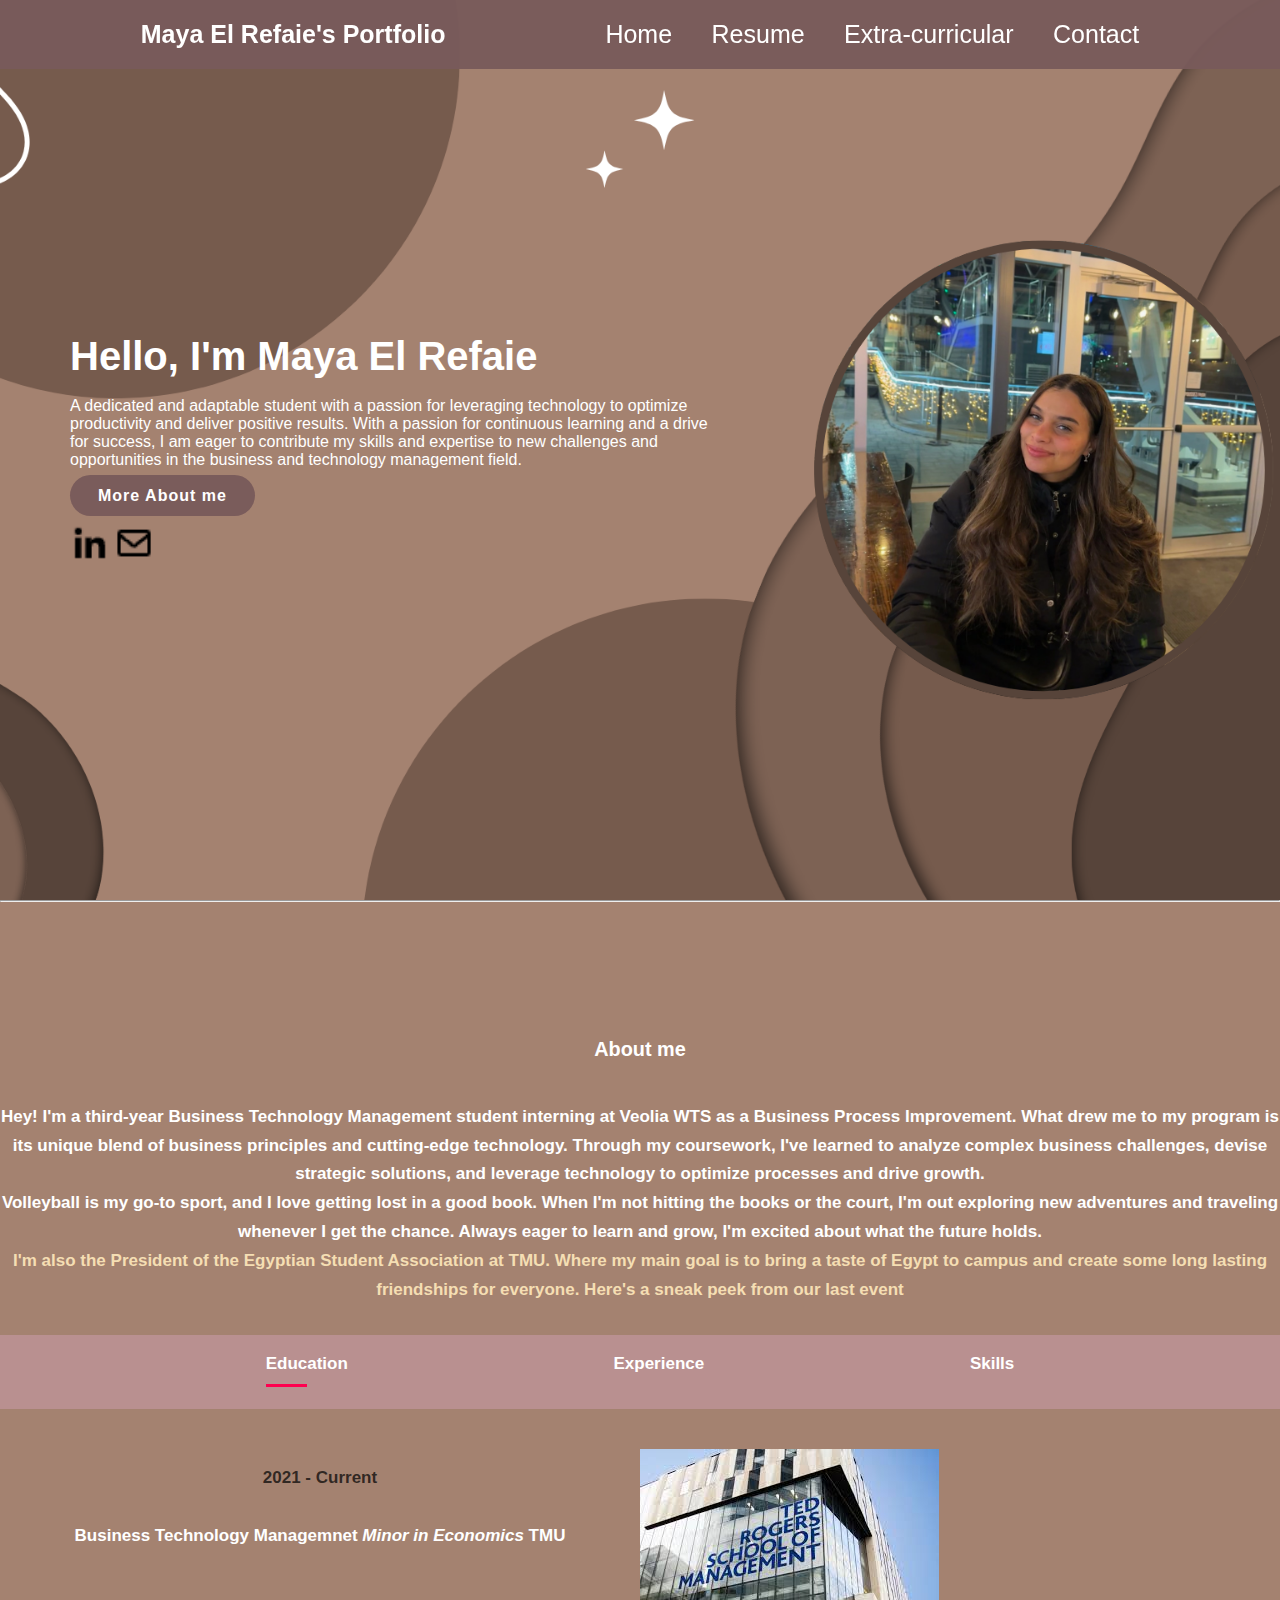
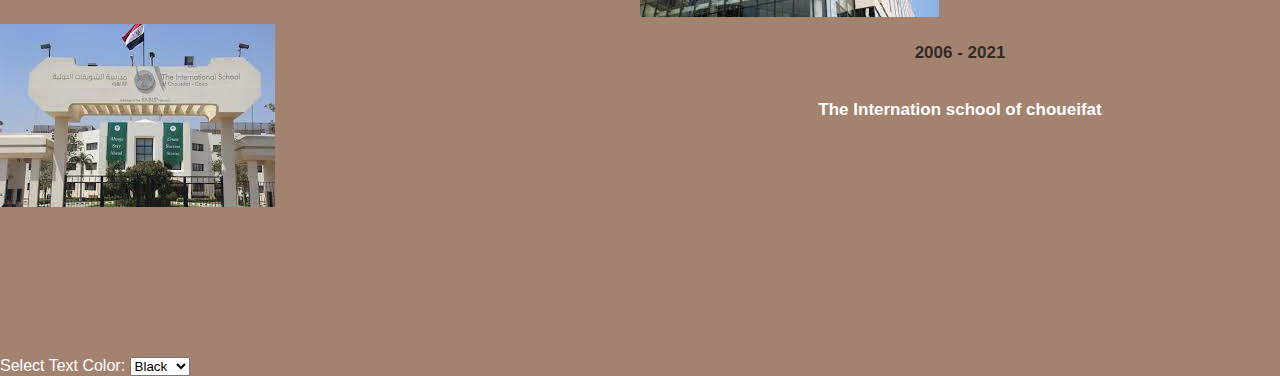
<file: index1.html>
<!DOCTYPE html>
<html lang="en">
<head>
    <meta charset="UTF-8">
    <meta name="viewport" content="width=device-width, initial-scale=1.0">
    <title>Maya El Refaie's Portfolio</title>
    <link rel="stylesheet" href="stylesheet.css">
    <script src="main2.js"></script>
</head>
<body> 
    
    <header class="header">
        <a href="#" class = "logo">Maya El Refaie's Portfolio</a>

        <nav class ="navbar">
            <a href="#home">Home</a>
            <a href="Maya El Refaie's latest resume.pdf" target="_blank">Resume</a>
            <a href="#">Extra-curricular</a>
            <a href="index2.html">Contact</a>
        </nav>
    </header>
    <section class="home">
        <div class="home-content">
            <h1>Hello, I'm Maya El Refaie</h1><br>
            <p>A dedicated and adaptable student with a passion for leveraging technology to optimize <br>
            productivity and deliver positive results. With a passion for continuous learning and a drive <br>
             for success, I am eager to contribute my skills and expertise to new challenges and <br>opportunities 
             in the business and technology management field.</p><br>
        <a href="#about" class="btn-box" onclick="smoothScroll('#about')">More About me</a><br><br>
        <div class="home-link">
            <a href="https://www.linkedin.com/in/maya-el-refaai" target="_blank"><img src="[data-uri]"/></a>
            <a href="mailto:mayahazem2018@hotmail.com"><img src="[data-uri]"/></a>
            </div>
    </section><hr>
 <br><br><br>
    <section class="about" id="about">
        <a id="about"></a>
        <div class="about-text">
            <h3>About me</h3><br>
            <p>Hey! I'm a third-year Business Technology Management student interning at Veolia WTS as a Business Process Improvement. What drew me to my program is its unique blend of business principles and cutting-edge technology. Through my coursework, I've learned to analyze complex business challenges, devise strategic solutions, and leverage technology to optimize processes and drive growth. <br> Volleyball is my go-to sport, and I love getting lost in a good book. When I'm not hitting the books or the court, I'm out exploring new adventures and traveling whenever I get the chance. Always eager to learn and grow, I'm excited about what the future holds.
               <br><span>I'm also the President of the Egyptian Student Association at TMU. Where my main goal is to bring a taste of Egypt to campus and create some long lasting friendships for everyone. Here's a sneak peek from our last event</span> </p>
               
               <div class="tabs">
                <p class="tabs-link active-link" onclick="opentab('education')">Education</p>
                <p class="tabs-link"onclick="opentab('experience')">Experience</p>
                <p class="tabs-link"onclick="opentab('skills')">Skills</p>
            </div>
            <div class="tab-contents active-tab" id="education">
                <div class="uni">
                    <img src="Ted Rogers.jpg" alt="picture of my building at Toronto Metroplitan University. The picture shoes a glass building with a writing that says Ted rogers school of Management ">
                    <p><span>2021 - Current</span><br><br>Business Technology Managemnet <em>Minor in Economics</em> TMU</p>
                    
                </div>
                <div class="school">
                    <img src="Choueifat pic.jpg" alt="shows a picture of my school">
                    <p><span>2006 - 2021</span><br><br> The Internation school of choueifat</p>
                    
                </div>
              
            </div>
            <div class="tab-contents" id="experience">
            <ul>
                <li><span>2021 - Current</span><br>Veolia</1i>
                <li><span>2021-2023</span><br>Sales associate</li>
                <li><span>2019-2021</span><br>Event organizer at gopadel</li>
            </ul>
            <div class="about-image">
                <img src="iftar pic.JPG" alt="A picture of my last event. It includes a lot of people sitting and emjpying there food and listening to the speakers. ">
            </div>
            </div>
            <div class="tab-contents" id="skills">
                <ul>
                    <li><span>2021 - Current</span><br>Business Technology Managemnetstudent at TMU</1i>
                    <li><span>2006 - 2021</span><br>International school of 3akabawy</li>
                </ul>
            </div>
        </div>   
    </div>

    <script>
        var tablinks = document.getElementsByClassName("tabs-link");
var tabcontents = document.getElementsByClassName("tab-contents");

    function opentab(tabname){
        for(tablink of tablinks){
            tablink.classList.remove("active-link");
        }
        for(tabcontent of tabcontents){
            tabcontent.classList.remove("active-tab");
        }
        event.currentTarget.classList.add("active-link");
        document.getElementById(tabname).classList.add("active-tab");
    }
    function smoothScroll(target) {
  var targetElement = document.querySelector(target);
  var targetPosition = targetElement.offsetTop;
  var startPosition = window.pageYOffset;
  var distance = targetPosition - startPosition;
  var duration = 1000; // Adjust duration as needed

  var start = null;
  window.requestAnimationFrame(step);

  function step(timestamp) {
    if (!start) start = timestamp;
    var progress = timestamp - start;
    window.scrollTo(0, easeInOut(progress, startPosition, distance, duration));
    if (progress < duration) window.requestAnimationFrame(step);
  }

  function easeInOut(t, b, c, d) {
    // Ease in/out function for smooth scrolling
    t /= d / 2;
    if (t < 1) return c / 2 * t * t + b;
    t--;
    return -c / 2 * (t * (t - 2) - 1) + b;
  }
}
function changeTextColor(color) {
    document.getElementById('content').style.color = color;
}
    </script>
    </section>
    <label for="colorSelect">Select Text Color:</label>
        <select id="colorSelect" onchange="changeTextColor(this.value)">
          <option value="#333">Black</option>
          <option value="#f00">Red</option>
          <option value="#0f0">Green</option>
          <option value="#00f">Blue</option>
         </select>


</body>
</html>
</file>
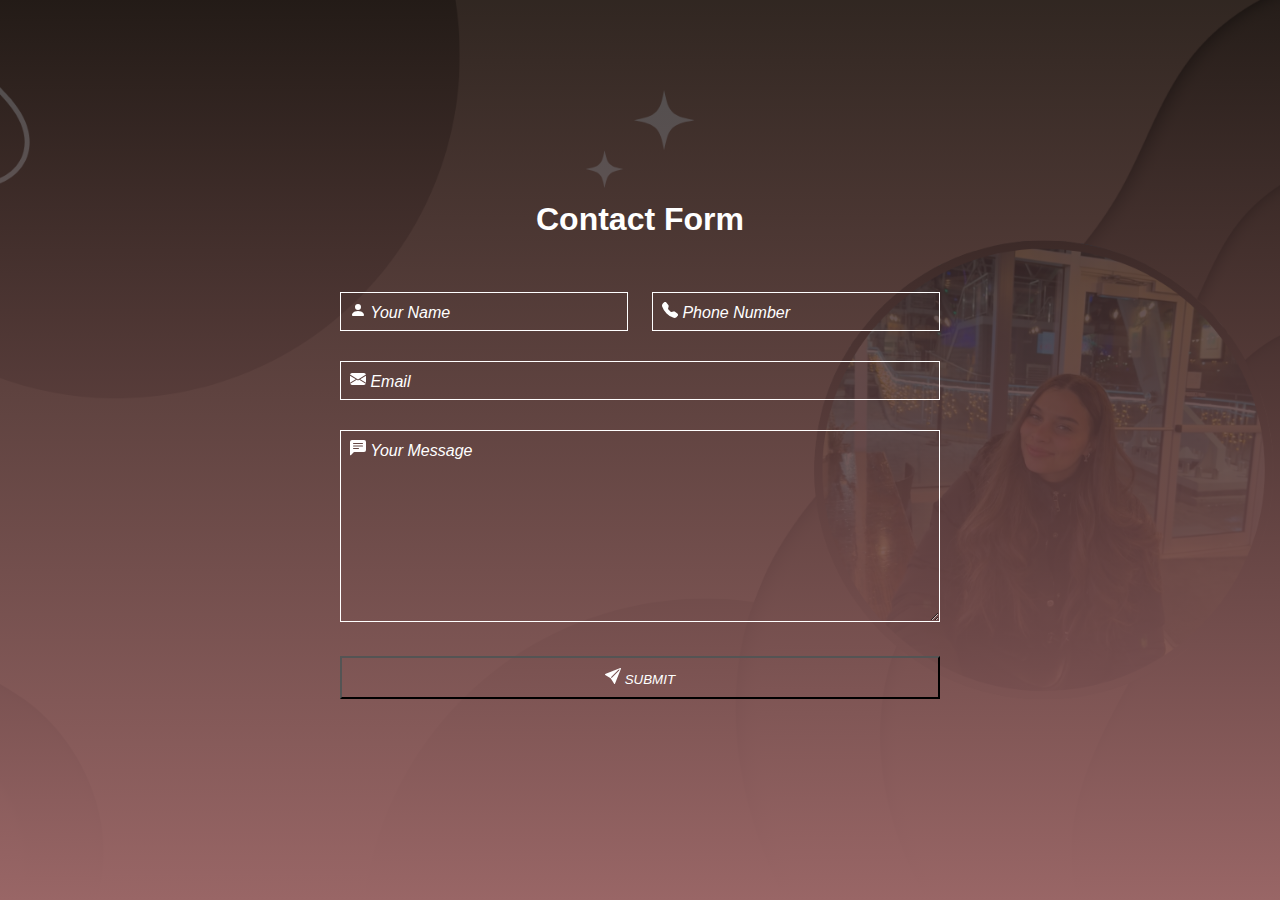
<file: index2.html>
<!DOCTYPE html>
<html lang="en">
<head>
    <meta charset="UTF-8">
    <meta name="viewport" content="width=device-width, initial-scale=1.0">
    <title>Contact form</title>
    <link rel="stylesheet" href="style2.css">
</head>
<body>
<div class="hero">
    <form>
        <h1>
            Contact Form
        </h1>
        <br><br><br>
    <div class="row">
    <div class="input-group">
        <input type="text" id="name"required>
        <label for="name"><svg xmlns="http://www.w3.org/2000/svg" width="16" height="16" fill="currentColor" class="bi bi-person-fill" viewBox="0 0 16 16">
            <path d="M3 14s-1 0-1-1 1-4 6-4 6 3 6 4-1 1-1 1zm5-6a3 3 0 1 0 0-6 3 3 0 0 0 0 6"/>
          </svg><i> Your Name</i></label>
    </div>
    <div class="input-group">
        <input type="text" id="number"required>
        <label for="number"><svg xmlns="http://www.w3.org/2000/svg" width="16" height="16" fill="currentColor" class="bi bi-telephone-fill" viewBox="0 0 16 16">
            <path fill-rule="evenodd" d="M1.885.511a1.745 1.745 0 0 1 2.61.163L6.29 2.98c.329.423.445.974.315 1.494l-.547 2.19a.68.68 0 0 0 .178.643l2.457 2.457a.68.68 0 0 0 .644.178l2.189-.547a1.75 1.75 0 0 1 1.494.315l2.306 1.794c.829.645.905 1.87.163 2.611l-1.034 1.034c-.74.74-1.846 1.065-2.877.702a18.6 18.6 0 0 1-7.01-4.42 18.6 18.6 0 0 1-4.42-7.009c-.362-1.03-.037-2.137.703-2.877z"/>
          </svg><i> Phone Number </i></label>
    </div>
</div>
    <div class="input-group">
        <input type="email" id="email"required>
        <label for="email"><svg xmlns="http://www.w3.org/2000/svg" width="16" height="16" fill="currentColor" class="bi bi-envelope-fill" viewBox="0 0 16 16">
            <path d="M.05 3.555A2 2 0 0 1 2 2h12a2 2 0 0 1 1.95 1.555L8 8.414zM0 4.697v7.104l5.803-3.558zM6.761 8.83l-6.57 4.027A2 2 0 0 0 2 14h12a2 2 0 0 0 1.808-1.144l-6.57-4.027L8 9.586zm3.436-.586L16 11.801V4.697z"/>
          </svg><i> Email </i></label>
    </div>
    <div class="input-group">
       <textarea id="message" rows="10" required></textarea>
        <label for="message"><svg xmlns="http://www.w3.org/2000/svg" width="16" height="16" fill="currentColor" class="bi bi-chat-left-text-fill" viewBox="0 0 16 16">
            <path d="M0 2a2 2 0 0 1 2-2h12a2 2 0 0 1 2 2v8a2 2 0 0 1-2 2H4.414a1 1 0 0 0-.707.293L.854 15.146A.5.5 0 0 1 0 14.793zm3.5 1a.5.5 0 0 0 0 1h9a.5.5 0 0 0 0-1zm0 2.5a.5.5 0 0 0 0 1h9a.5.5 0 0 0 0-1zm0 2.5a.5.5 0 0 0 0 1h5a.5.5 0 0 0 0-1z"/>
          </svg><i> Your Message </i></label>
    </div>
    <button type="submit"><svg xmlns="http://www.w3.org/2000/svg" width="16" height="16" fill="currentColor" class="bi bi-send-fill" viewBox="0 0 16 16">
        <path d="M15.964.686a.5.5 0 0 0-.65-.65L.767 5.855H.766l-.452.18a.5.5 0 0 0-.082.887l.41.26.001.002 4.995 3.178 3.178 4.995.002.002.26.41a.5.5 0 0 0 .886-.083zm-1.833 1.89L6.637 10.07l-.215-.338a.5.5 0 0 0-.154-.154l-.338-.215 7.494-7.494 1.178-.471z"/>
      </svg><i> SUBMIT </i></button>
    </form>
    <script>
          document.getElementById("contact-form").addEventListener("submit", function(event) {
            event.preventDefault(); // Prevent form submission
            // Get input values
            var name = document.getElementById("name").value;
            var number = document.getElementById("number").value;
            var email = document.getElementById("email").value;
            var message = document.getElementById("message").value;
            // Create an object with the form data
            var formData = {
                name: name,
                number: number,
                email: email,
                message: message
            };
            // Send the form data to the server (replace 'save-form.php' with your server-side script)
            fetch('action_page.php', {
                method: 'POST',
                headers: {
                    'Content-Type': 'application/json'
                },
                body: JSON.stringify(formData)
            })
            .then(response => {
                if (response.ok) {
                    alert("Form submitted successfully!");
                    // Optionally, reset the form fields
                    document.getElementById("contact-form").reset();
                } else {
                    alert("Error submitting form. Please try again later.");
                }
            })
            .catch(error => console.error('Error:', error));
        });
    </script>
    
</div>
</body>
</html>
</file>
<file: stylesheet.css>
*
{
    margin: 0;
    padding: 0;
    box-sizing:border-box;
    font-family: sans-serif;
}
body
{
    color: white;
    background: #A48270;
}  
.hr{
    color: black;
    border: 5px;
}

.header{
    position: fixed;
    top:0;
    left:0;
    width: 100%;
    padding: 20px 11%;
    background:rgba(120, 90, 90, 0.965);
    display:flex;
    justify-content: space-between;
    align-items: center;
    z-index: 100;

}

.logo{
    position:relative;
    font-size: 25px;
    color: white;
    text-decoration: none;
    font-weight:600;

}

.navbar a {
    display: inline-block;
    font-size: 25px;
    color:white;
    text-decoration: none;
    font-weight: 500;
    margin-left: 35px;
    transition: width 0.2s ease;
}

.navbar a:hover{
    font-size: 30px;
    background-color: #A48270;
    border-radius: 11px;
}
.home{
    position: relative;
    width:100%;
    justify-content: space-between;
    height: 100vh;
    background: url(Mayas\ protfolio\ bkgd.png ) no-repeat;
    background-size: cover;
    background-position: center;
    display: flex;
    align-items: center;
    padding:70px;
}
.home-content {
    
}
.home-content h3 {
    
}
.home-content h1{
    font-size: 40px;
    font-weight: 700;
    margin: -3;
    color: white;


}
.home-sec a{
    Display: inline-flex; 
    justify-content: center; 
    align-items: center;
    width: 40px; 
    height: 48px;
    border: 2px solid white;
    border-radius: 50%; 
    font-size: 28px; 
    margin-bottom: 2% ;
    background: white;
}
.btn-box{
    padding: 12px 28px; 
    background:rgba(120, 90, 90, 0.965);
    border-radius: 40px; 
    font-size: 16px; 
    color: white; 
    letter-spacing: 1px; 
    text-decoration: none; 
    font-weight: 600;
    transition: width 0.2s ease;
}
.btn-box:hover{
    font-size: large;
}
#about{
    padding: 80px 0;
    color: #ababab;
}
.about-image img{
     padding-bottom: 20%; 
     max-width: 630px; 
     height: auto; 
     width: 100%; 
     border-radius: 8px;
     align-items: center baseline;
     size: smaller;
     margin-left: 45%;
}
.about-text p{
    font-size: 17px; 
    font-weight: 600; 
    color: rgb(255, 255, 255); 
    line-height: 1.7; 
    margin: 15px 0 30px;
    align-items: center;
    text-align: center;
}
.about-text h3{
    border-radius: 60px;
    border-color: rgb(255, 255, 255);
    text-align: center;
    word-spacing: normal ;

}
.about-text{
    color: rgb(255, 255, 255); 
    font-size: 17px; 
    line-height: 1.4; 
    margin-bottom: 4rem;
}
.about-text p span{
    color: wheat;
}

.tabs{
    display: flex;
    margin: 20px 0 40px;
    justify-content: space-evenly;
    background-color: rgb(185, 144, 144);
}
.tabs-link{ 
    margin-right: 50px;
    font-size: 18px;
    font-weight: 500;
    cursor: pointer;
    position:relative;
}
.tabs-link::after{
    content: '';
    width: 0;
    height: 3px;
    background: #ff004f;
    position: absolute;
    left: 0;
    bottom: -8px;
    transition: 0.5s;
    }

.tabs-link.active-link::after{
    width: 50%;
}
   
.school p{
   float: right;
    width: 50%;
}
.school p span{
    color: #050505bb;
    font-size: 17px;
    align-items: center;
    text-align: center;
}
.uni p{
    float: left;
    width: 50%;
}
.uni p span{
    color: #050505bb;
    font-size: 17px;
    align-items: center;
    text-align: center;
}
.uni p img{
    margin-left: 14%;
    border-radius: 8%;

}
.school p img{
border-radius: 8%;
margin-right: 14%;
}
.tab-contents{
    display: none;
    opacity: 0;
    transition: opacity 1s ease-in-out;
}
.tab-contents.active-tab{
    display: block;
    opacity: 1;
}
.Education{
    display: flex;
    justify-content: space-evenly; 
}
.active-tab {
    
}
.home-link img {
    width: 40px; /* Adjust the width as needed */
    height: auto; /* Maintain aspect ratio */
    justify-content: space-between;
    transition: width 0.2s ease; /* Transition effect */
}

.home-link img:hover {
    width: 50px; /* Larger width on hover */
}
.contact-left h1{
color: white;
font-size: 35px;
}
.contact-left{
    flex-basis: 35%;
}
.contact-right{
    flex-basis: 60%;
}
.contact-left p{
    margin-top: 30px;
}
.social-icons{
    margin-top: 30px;
}
.social-icons a{
    text-decoration: none;
    font-size: 30px;
    margin-right: 15px;
    color: #ff004f;
    display: inline-block;
}
</file>
<file: style2.css>
*{
    margin: 0;
    padding: 0;
    font-family: 'poppins', sans-serif;
    box-sizing: border-box;
    color: #fff;
 
}
.hero{
    width: 100%;
    height: 100vh;
    background-image: linear-gradient(rgba(0,0,0,0.7), rgb(153, 102, 102)), url(Mayas\ protfolio\ bkgd.png);
    background-position: center;
    background-size: cover;
    display: flex;
    align-items: center;
    justify-content: center;
}
form{
    width: 90%;
    max-width: 600px;
}

.input-group{
    margin-bottom: 30px;
    position: relative;
}
input, textarea{
    width: 100%;
    padding: 10px;
    outline: 0;
    border: 1px solid #fff;
    background: transparent;
    font-size: 15px;
}
label{
    height: 100%;
    position: absolute;
    left: 0;
    top: 0;
    padding: 10px;
    color:#fff;
    cursor: text;
    transition: 0.2s;
}

button{
    padding: 10px;
    color: #fff;
    outline: none;
    background: transparent;
    width: 100%;
    cursor: pointer;
}
input:focus~label,input:valid~label,
textarea:focus~label,textarea:valid~label {
    top: -35px;
    font-size: 14px;
}
.row{
    display: flex;
    align-items: center;
    justify-content: space-between;
}
.row .input-group{
    flex-basis: 48%;
}
h1{
text-align: center;
font-family: Verdana, Geneva, Tahoma, sans-serif;
border: 1px black;
}
</file>
